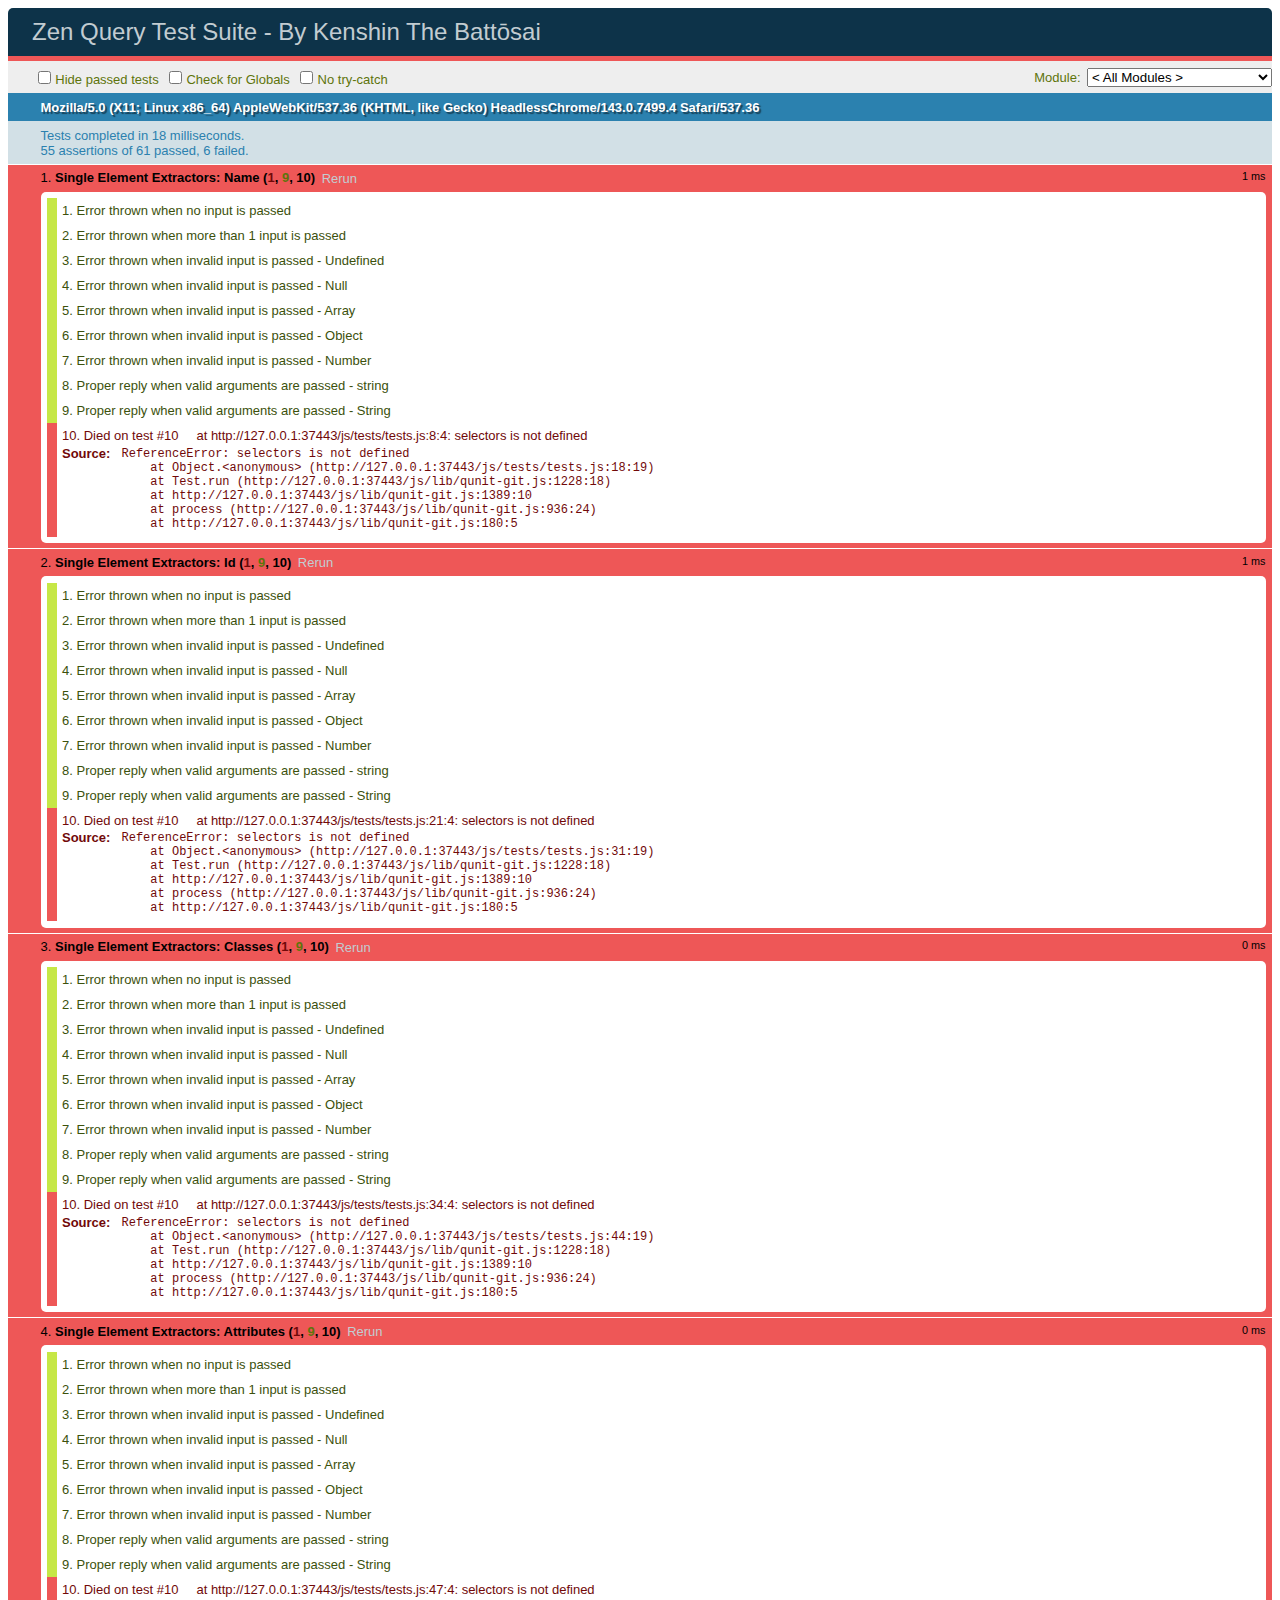
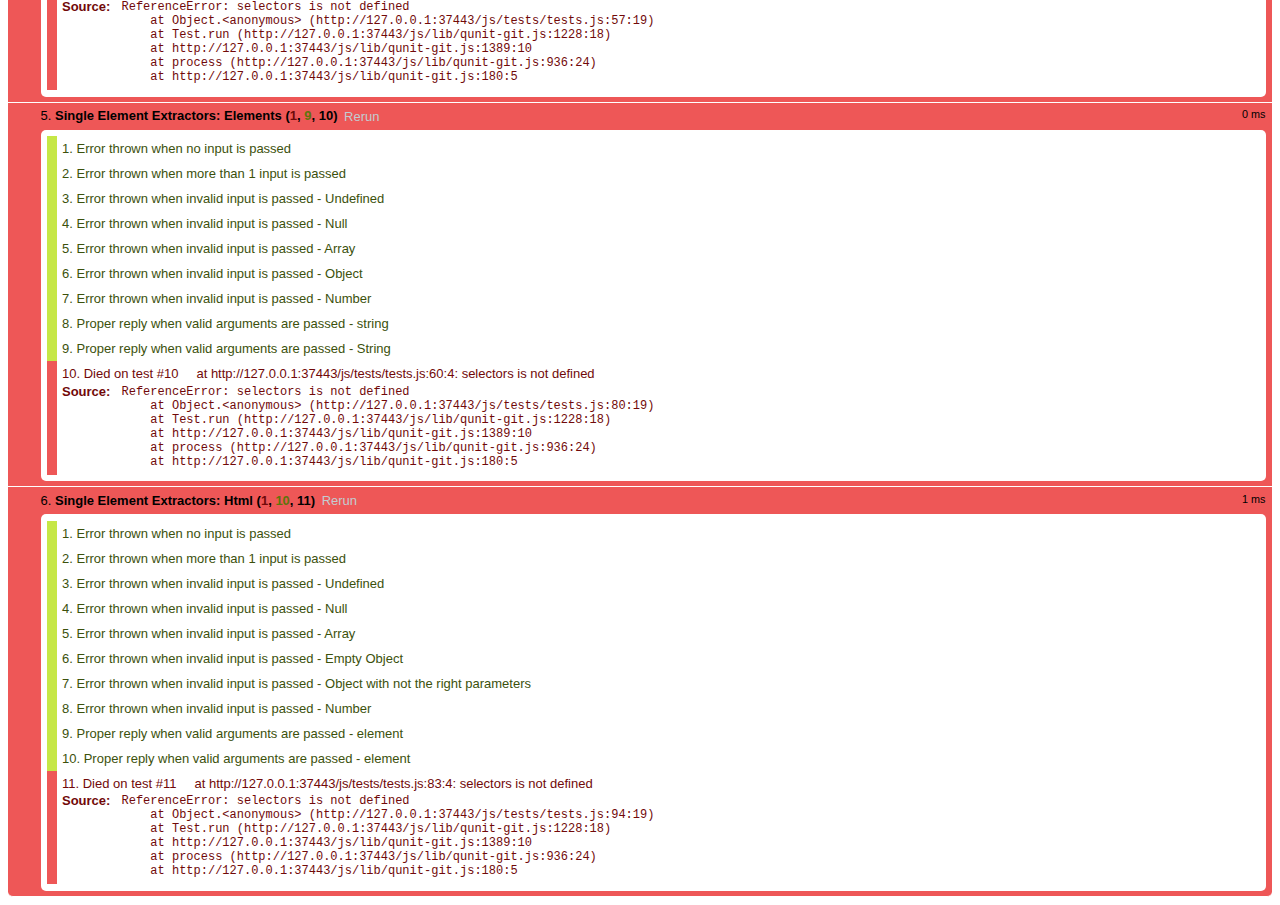
<file: index.html>
﻿<!DOCTYPE html>
<html>
<head>
    <title>QUnit Test Suite</title>
    <link rel="stylesheet" href="css/qunit.css" type="text/css" media="screen">
    <!-- Libraries -->
    <script src="js/lib/jquery-2.1.1.min.js"></script>
    <script src="js/lib/qunit-git.js"></script>
    <!-- Project Files -->
    <script type="text/javascript" src="js/project/zen-query.js"></script>
    <!-- Tests -->
    <script type="text/javascript" src="js/tests/helpers.js"></script>
    <script type="text/javascript" src="js/tests/tests.js"></script>
</head>
<body>
    <h1 id="qunit-header">Zen Query Test Suite - By Kenshin The Batt&#333;sai</h1>
    <h2 id="qunit-banner"></h2>
    <div id="qunit-testrunner-toolbar"></div>
    <h2 id="qunit-userAgent"></h2>
    <ol id="qunit-tests"></ol>
    <div id="qunit-fixture"></div>
</body>
</html>
</file>
<file: css/qunit.css>
﻿/*!
 * QUnit 1.14.0
 * http://qunitjs.com/
 *
 * Copyright 2013 jQuery Foundation and other contributors
 * Released under the MIT license
 * http://jquery.org/license
 *
 * Date: 2014-01-31T16:40Z
 */

/** Font Family and Sizes */

#qunit-tests, #qunit-header, #qunit-banner, #qunit-testrunner-toolbar, #qunit-userAgent, #qunit-testresult {
	font-family: "Helvetica Neue Light", "HelveticaNeue-Light", "Helvetica Neue", Calibri, Helvetica, Arial, sans-serif;
}

#qunit-testrunner-toolbar, #qunit-userAgent, #qunit-testresult, #qunit-tests li { font-size: small; }
#qunit-tests { font-size: smaller; }


/** Resets */

#qunit-tests, #qunit-header, #qunit-banner, #qunit-userAgent, #qunit-testresult, #qunit-modulefilter {
	margin: 0;
	padding: 0;
}


/** Header */

#qunit-header {
	padding: 0.5em 0 0.5em 1em;

	color: #8699A4;
	background-color: #0D3349;

	font-size: 1.5em;
	line-height: 1em;
	font-weight: 400;

	border-radius: 5px 5px 0 0;
}

#qunit-header a {
	text-decoration: none;
	color: #C2CCD1;
}

#qunit-header a:hover,
#qunit-header a:focus {
	color: #FFF;
}

#qunit-testrunner-toolbar label {
	display: inline-block;
	padding: 0 0.5em 0 0.1em;
}

#qunit-banner {
	height: 5px;
}

#qunit-testrunner-toolbar {
	padding: 0.5em 0 0.5em 2em;
	color: #5E740B;
	background-color: #EEE;
	overflow: hidden;
}

#qunit-userAgent {
	padding: 0.5em 0 0.5em 2.5em;
	background-color: #2B81AF;
	color: #FFF;
	text-shadow: rgba(0, 0, 0, 0.5) 2px 2px 1px;
}

#qunit-modulefilter-container {
	float: right;
}

/** Tests: Pass/Fail */

#qunit-tests {
	list-style-position: inside;
}

#qunit-tests li {
	padding: 0.4em 0.5em 0.4em 2.5em;
	border-bottom: 1px solid #FFF;
	list-style-position: inside;
}

#qunit-tests.hidepass li.pass, #qunit-tests.hidepass li.running  {
	display: none;
}

#qunit-tests li strong {
	cursor: pointer;
}

#qunit-tests li a {
	padding: 0.5em;
	color: #C2CCD1;
	text-decoration: none;
}
#qunit-tests li a:hover,
#qunit-tests li a:focus {
	color: #000;
}

#qunit-tests li .runtime {
	float: right;
	font-size: smaller;
}

.qunit-assert-list {
	margin-top: 0.5em;
	padding: 0.5em;

	background-color: #FFF;

	border-radius: 5px;
}

.qunit-collapsed {
	display: none;
}

#qunit-tests table {
	border-collapse: collapse;
	margin-top: 0.2em;
}

#qunit-tests th {
	text-align: right;
	vertical-align: top;
	padding: 0 0.5em 0 0;
}

#qunit-tests td {
	vertical-align: top;
}

#qunit-tests pre {
	margin: 0;
	white-space: pre-wrap;
	word-wrap: break-word;
}

#qunit-tests del {
	background-color: #E0F2BE;
	color: #374E0C;
	text-decoration: none;
}

#qunit-tests ins {
	background-color: #FFCACA;
	color: #500;
	text-decoration: none;
}

/*** Test Counts */

#qunit-tests b.counts                       { color: #000; }
#qunit-tests b.passed                       { color: #5E740B; }
#qunit-tests b.failed                       { color: #710909; }

#qunit-tests li li {
	padding: 5px;
	background-color: #FFF;
	border-bottom: none;
	list-style-position: inside;
}

/*** Passing Styles */

#qunit-tests li li.pass {
	color: #3C510C;
	background-color: #FFF;
	border-left: 10px solid #C6E746;
}

#qunit-tests .pass                          { color: #528CE0; background-color: #D2E0E6; }
#qunit-tests .pass .test-name               { color: #366097; }

#qunit-tests .pass .test-actual,
#qunit-tests .pass .test-expected           { color: #999; }

#qunit-banner.qunit-pass                    { background-color: #C6E746; }

/*** Failing Styles */

#qunit-tests li li.fail {
	color: #710909;
	background-color: #FFF;
	border-left: 10px solid #EE5757;
	white-space: pre;
}

#qunit-tests > li:last-child {
	border-radius: 0 0 5px 5px;
}

#qunit-tests .fail                          { color: #000; background-color: #EE5757; }
#qunit-tests .fail .test-name,
#qunit-tests .fail .module-name             { color: #000; }

#qunit-tests .fail .test-actual             { color: #EE5757; }
#qunit-tests .fail .test-expected           { color: #008000; }

#qunit-banner.qunit-fail                    { background-color: #EE5757; }


/** Result */

#qunit-testresult {
	padding: 0.5em 0.5em 0.5em 2.5em;

	color: #2B81AF;
	background-color: #D2E0E6;

	border-bottom: 1px solid #FFF;
}
#qunit-testresult .module-name {
	font-weight: 700;
}

/** Fixture */

#qunit-fixture {
	position: absolute;
	top: -10000px;
	left: -10000px;
	width: 1000px;
	height: 1000px;
}
</file>
